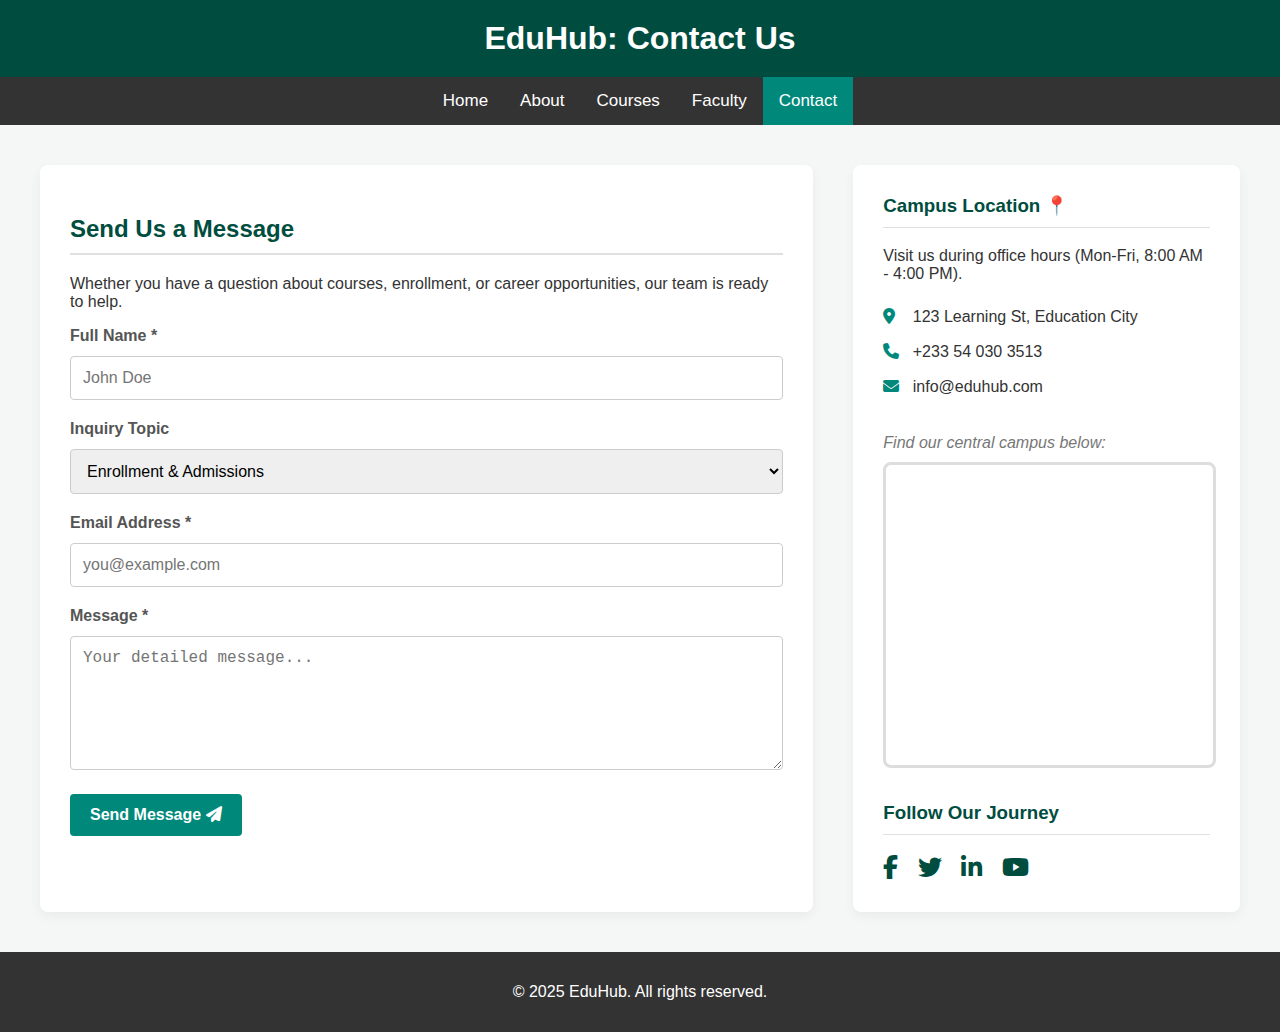
<file: Project/contact.html>
<!DOCTYPE html>
<html lang="en">
<head>
    <meta charset="UTF-8">
    <meta name="viewport" content="width=device-width, initial-scale=1.0">
    <title>EduHub - Contact</title>
    <link rel="stylesheet" href="https://cdnjs.cloudflare.com/ajax/libs/font-awesome/6.5.1/css/all.min.css"> 
    
    <style>
        /* General Styling & Educational Theme */
        body {
            font-family: 'Segoe UI', Tahoma, Geneva, Verdana, sans-serif;
            margin: 0;
            padding: 0;
            background-color: #f4f7f6; /* Light academic background */
            color: #333;
        }

        header {
            background-color: #004d40; /* Deep Teal/Green for Education */
            color: white;
            padding: 20px 0;
            text-align: center;
            box-shadow: 0 4px 6px rgba(0, 0, 0, 0.1);
        }

        h1 {
            margin: 0;
            font-size: 2rem;
        }

        /* Navigation */
        .topnav {
            overflow: hidden;
            background-color: #333;
            display: flex;
            justify-content: center;
        }

        .topnav a {
            color: white;
            text-align: center;
            padding: 14px 16px;
            text-decoration: none;
            font-size: 17px;
            transition: background-color 0.3s;
        }

        .topnav a:hover {
            background-color: #00695c;
            color: white;
        }

        .topnav a.active {
            background-color: #00897b; /* Bright Teal for active link */
            color: white;
        }

        .topnav .icon {
            display: none;
        }

        /* Main Layout: Contact Grid */
        .contact-grid {
            display: grid;
            grid-template-columns: 2fr 1fr; /* Form takes 2/3, Info takes 1/3 */
            gap: 40px;
            max-width: 1200px;
            margin: 40px auto;
            padding: 0 20px;
        }

        /* Contact Form Section */
        .contact-form, .contact-info {
            padding: 30px;
            background: white;
            border-radius: 8px;
            box-shadow: 0 4px 12px rgba(0, 0, 0, 0.05);
        }

        .contact-form h2 {
            color: #004d40;
            border-bottom: 2px solid #e0e0e0;
            padding-bottom: 10px;
        }

        .form-group {
            margin-bottom: 20px;
        }

        label {
            display: block;
            margin-bottom: 5px;
            font-weight: bold;
            color: #555;
        }

        input[type="text"],
        input[type="email"],
        textarea,
        select {
            width: 100%;
            padding: 12px;
            border: 1px solid #ccc;
            border-radius: 4px;
            box-sizing: border-box; 
            margin-top: 6px;
            font-size: 16px;
            transition: border-color 0.3s;
        }

        input:focus, textarea:focus, select:focus {
            border-color: #00897b;
            outline: none;
        }

        textarea {
            resize: vertical;
        }

        .submit-btn {
            background-color: #00897b;
            color: white;
            padding: 12px 20px;
            border: none;
            border-radius: 4px;
            cursor: pointer;
            font-size: 16px;
            font-weight: bold;
            transition: background-color 0.3s;
        }

        .submit-btn:hover {
            background-color: #00695c;
        }

        .status-message {
            margin-top: 15px;
            font-weight: bold;
        }

        /* Contact Info Sidebar */
        .contact-info h3 {
            color: #004d40;
            margin-top: 0;
            padding-bottom: 10px;
            border-bottom: 1px solid #e0e0e0;
        }

        .info-card {
            margin-bottom: 30px;
        }

        .address-details i {
            color: #00897b;
            margin-right: 10px;
            width: 15px;
        }

        .address-details {
            line-height: 2.2;
        }

        /* Map Styling */
        .map-container {
            margin-bottom: 30px;
        }

        .map-caption {
            font-style: italic;
            color: #777;
            margin-bottom: 10px;
        }

        .map-container iframe {
            width: 100%;
            height: 300px;
            border-radius: 8px;
            border: 3px solid #ddd;
        }

        /* Social Links */
        .social-links a {
            font-size: 24px;
            margin-right: 15px;
            color: #004d40;
            transition: color 0.3s;
        }

        .social-links a:hover {
            color: #00897b;
        }

        /* Footer */
        footer {
            background-color: #333;
            color: white;
            text-align: center;
            padding: 15px 0;
            margin-top: 20px;
        }


        /* Responsiveness (Mobile Menu and Grid Collapse) */
        @media screen and (max-width: 900px) {
            .contact-grid {
                grid-template-columns: 1fr; /* Collapse to single column */
            }
        }

        @media screen and (max-width: 600px) {
            .topnav a:not(:first-child) {display: none;}
            .topnav a.icon {
                float: right;
                display: block;
            }
            .topnav {
                justify-content: flex-start;
            }
        }

        @media screen and (max-width: 600px) {
            .topnav.responsive {position: relative;}
            .topnav.responsive .icon {
                position: absolute;
                right: 0;
                top: 0;
            }
            .topnav.responsive a {
                float: none;
                display: block;
                text-align: left;
            }
            .topnav.responsive {
                flex-direction: column;
            }
        }
    </style>
</head>
<body>
    <header>
        <h1>EduHub: Contact Us</h1>
    </header>
    
    <nav>
        <div class="topnav" id="myTopnav">
            <a href="index.html">Home</a>
            <a href="about.html">About</a>
            <a href="courses.html">Courses</a>
            <a href="faculty.html">Faculty</a>
            <a href="contact.html" class="active">Contact</a>
            <a href="javascript:void(0);" class="icon" onclick="myFunction()">
                <i class="fa fa-bars"></i>
            </a>
        </div>
    </nav>
    
    <main class="contact-grid">
        
        <section class="contact-form">
            <h2>Send Us a Message</h2>
            <p>Whether you have a question about courses, enrollment, or career opportunities, our team is ready to help.</p>
            <form id="contactForm">
                <div class="form-group">
                    <label for="name">Full Name *</label>
                    <input type="text" id="name" name="name" placeholder="John Doe" required>
                </div>
                <div class="form-group">
                    <label for="topic">Inquiry Topic</label>
                    <select id="topic" name="topic">
                        <option value="enrollment">Enrollment & Admissions</option>
                        <option value="courses">Course Content & Curriculum</option>
                        <option value="technical">Technical Support</option>
                        <option value="general">General Inquiry</option>
                    </select>
                </div>
                <div class="form-group">
                    <label for="email">Email Address *</label>
                    <input type="email" id="email" name="email" placeholder="you@example.com" required>
                </div>
                <div class="form-group">
                    <label for="message">Message *</label>
                    <textarea id="message" name="message" rows="6" placeholder="Your detailed message..."></textarea>
                </div>
                <button type="submit" class="submit-btn">Send Message <i class="fas fa-paper-plane"></i></button>
                <p id="formStatus" class="status-message"></p>
            </form>
        </section>
        
        <aside class="contact-info">
            
            <div class="info-card">
                <h3>Campus Location 📍</h3>
                <p>Visit us during office hours (Mon-Fri, 8:00 AM - 4:00 PM).</p>
                <div class="address-details">
                    <i class="fas fa-map-marker-alt"></i> 123 Learning St, Education City
                    <br>
                    <i class="fas fa-phone"></i> +233 54 030 3513
                    <br>
                    <i class="fas fa-envelope"></i> info@eduhub.com
                </div>
            </div>

            <div class="map-container">
                <p class="map-caption">Find our central campus below:</p>
                
                <iframe 
                    src="http://googleusercontent.com/maps.google.com/2" 
                    allowfullscreen="" 
                    loading="lazy" 
                    referrerpolicy="no-referrer-when-downgrade">
                </iframe>
            </div>

            <div class="social-links">
                <h3>Follow Our Journey</h3>
                <a href="#" target="_blank"><i class="fab fa-facebook-f"></i></a>
                <a href="#" target="_blank"><i class="fab fa-twitter"></i></a>
                <a href="#" target="_blank"><i class="fab fa-linkedin-in"></i></a>
                <a href="#" target="_blank"><i class="fab fa-youtube"></i></a>
            </div>

        </aside>
    </main>
    
    <footer>
        <p>&copy; <time datetime="2025">2025</time> EduHub. All rights reserved.</p>
    </footer>
    
    <script>
        // 1. Responsive Navigation Menu Toggle
        function myFunction() {
            var x = document.getElementById("myTopnav");
            if (x.className === "topnav") {
                x.className += " responsive";
            } else {
                x.className = "topnav";
            }
        }

        // 2. Realistic Form Submission Simulation
        document.addEventListener('DOMContentLoaded', function() {
            const form = document.getElementById('contactForm');
            const statusMessage = document.getElementById('formStatus');

            form.addEventListener('submit', function(event) {
                event.preventDefault(); // Stop the default form submission

                const name = document.getElementById('name').value;
                const email = document.getElementById('email').value;
                const message = document.getElementById('message').value;

                // Basic validation check
                if (!name || !email || !message) {
                    statusMessage.textContent = "Error: Please fill in all required fields (*).";
                    statusMessage.style.color = 'red';
                    return;
                }

                // Simulate sending data (2-second delay for realism)
                statusMessage.textContent = "Sending message, please wait...";
                statusMessage.style.color = '#004d40';
                
                setTimeout(() => {
                    // Successful simulation
                    statusMessage.textContent = `Thank you, ${name}! Your message has been received by EduHub and we will respond to ${email} shortly.`;
                    statusMessage.style.color = 'green';
                    form.reset(); // Clear the form
                }, 2000); 
            });
        });
    </script>
</body>
</html>
</file>
